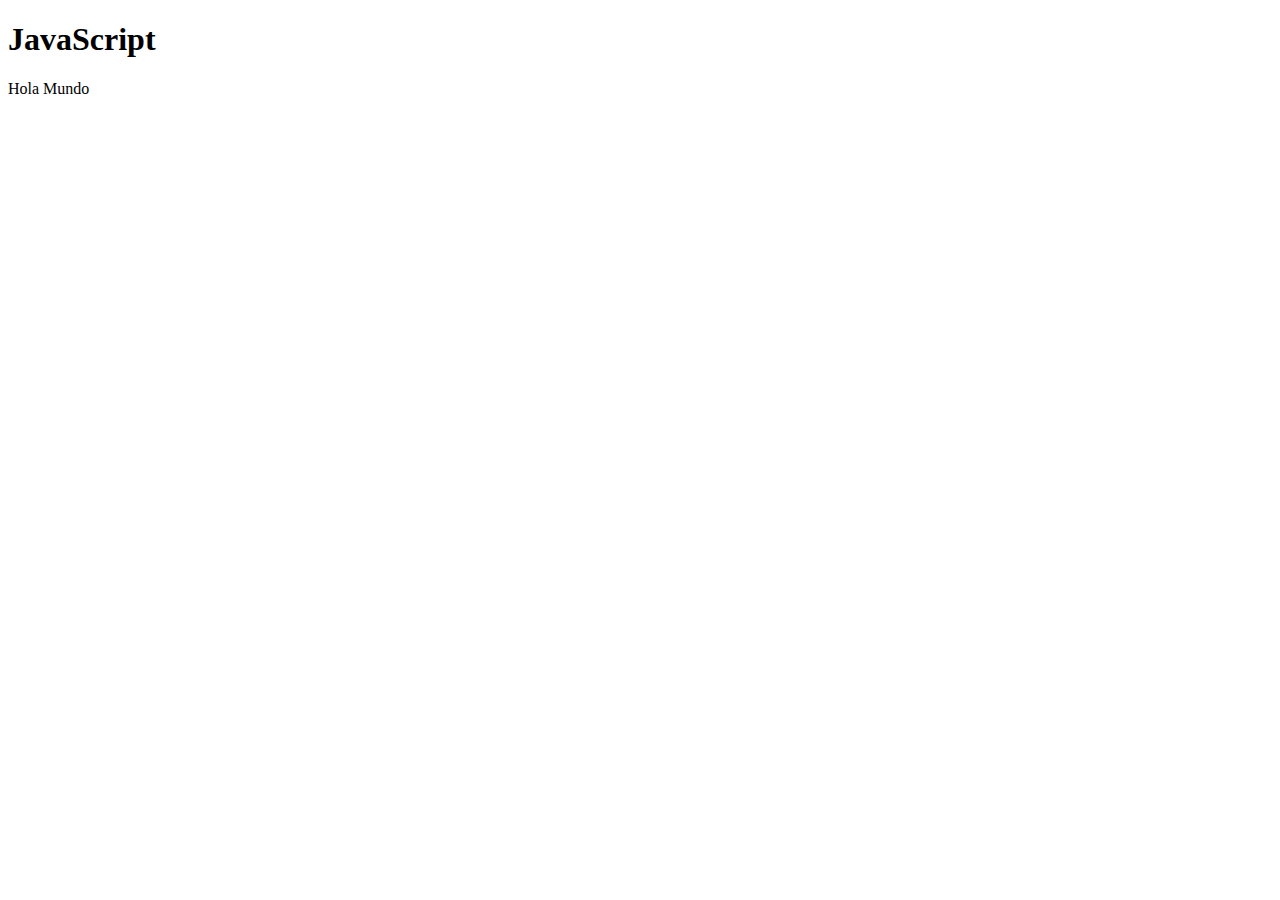
<file: index.html>
<!DOCTYPE html>
<html lang="es">
  <head>
    <meta charset="UTF-8">
    <meta name="viewport" content="width=device-width, initial-scale=1.0">
    <title>Ejemplo</title>
  </head>
  <body>
    <!-- Comentario -->
    <h1>JavaScript</h1>
    <p>Hola Mundo</p>
  </body>
</html>
</file>
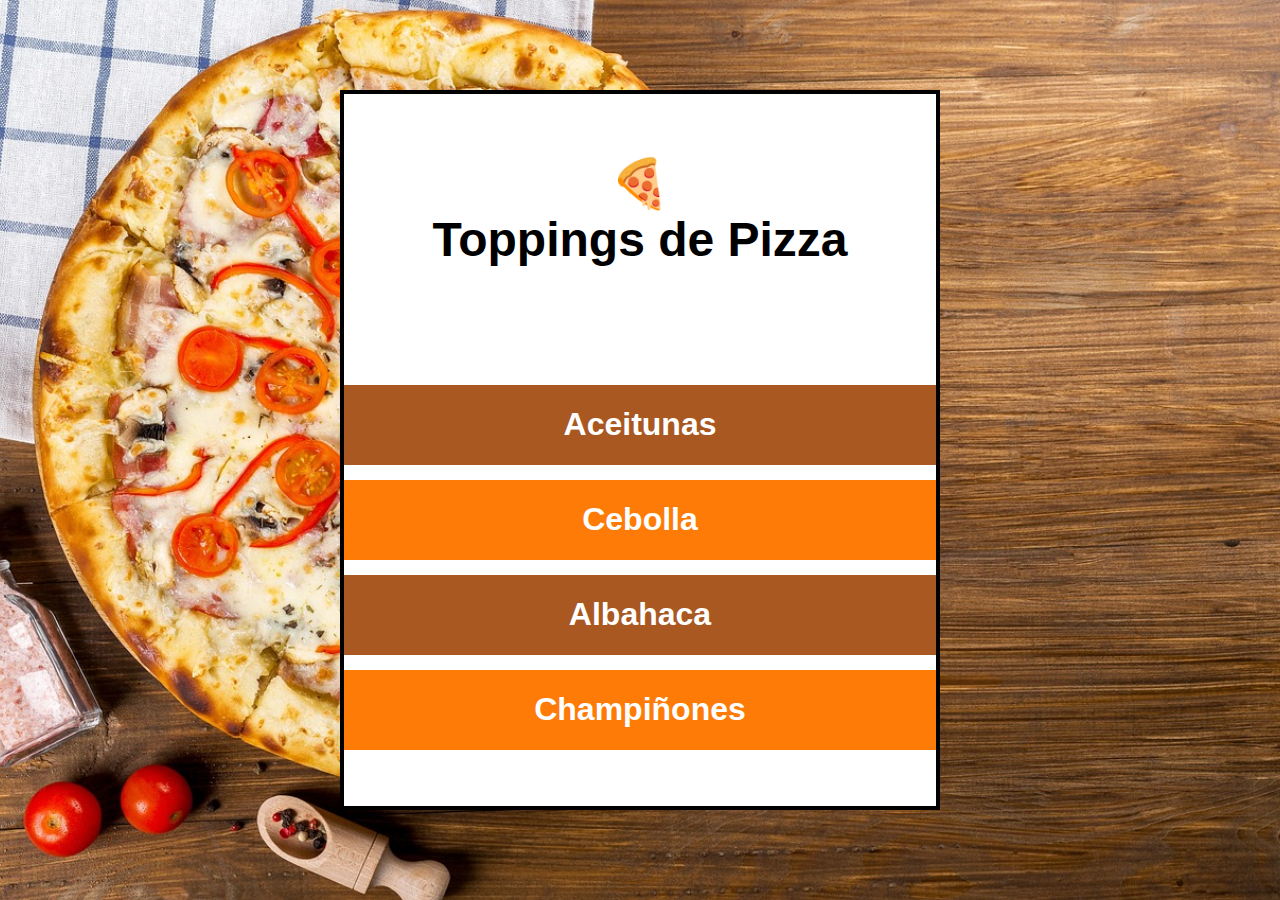
<file: toppings-de-pizza/index.html>
<!DOCTYPE html>
<html lang="es">
<head>
  <meta charset="UTF-8">
  <meta name="viewport" content="width=device-width, initial-scale=1.0">
  <link rel="stylesheet" href="styles.css">
  <link rel="icon" type="image/png" href="imagenes/favicon.png">
  <title>Mis Toppings</title>
</head>
<body>
  <div id="contenedor">
    <h1 id="titulo">🍕<br>Toppings de Pizza</h1>
    <ul id="lista-toppings">
      <li class="topping fondo-marron" id="aceitunas">Aceitunas</li>
      <li class="topping fondo-naranja">Cebolla</li>
      <li class="topping fondo-marron"  id="albahaca">Albahaca</li>
      <li class="topping fondo-naranja">Champiñones</li>
    </ul>
    <!--
    <a href="https://www.freecodecamp.org/espanol/">Freecodecamp</a>
    <a href="https://www.facebook.com">Facebook.com</a>
    -->
  </div>
  <script src="eventos-dom.js"></script>
</body>
</html>
</file>
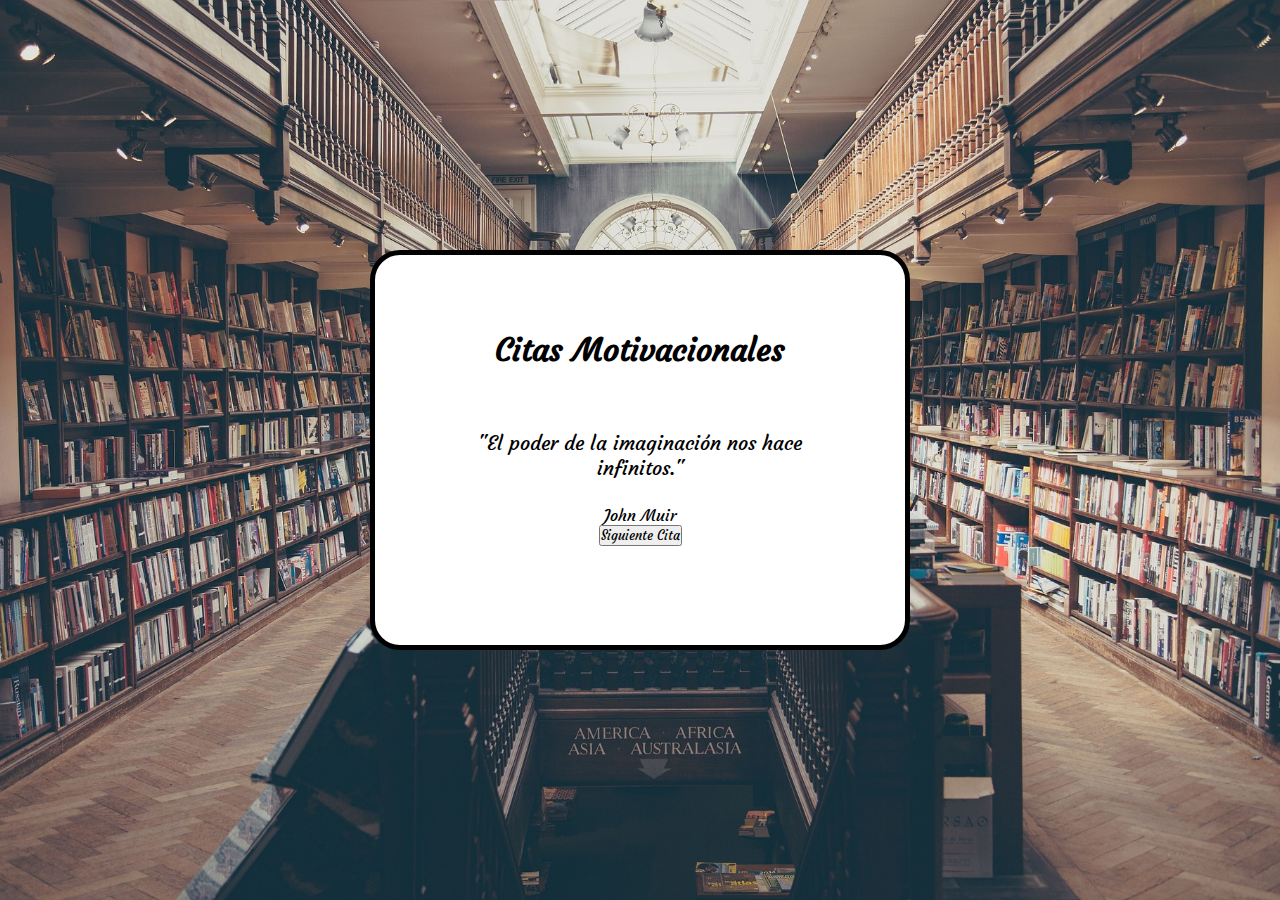
<file: proyectos-practica/citas-aleatorias/index.html>
<!DOCTYPE html>
<html lang="en">
<head>
  <meta charset="UTF-8">
  <meta name="viewport" content="width=device-width, initial-scale=1.0">
  <link rel="preconnect" href="https://fonts.googleapis.com">
  <link rel="preconnect" href="https://fonts.gstatic.com" crossorigin>
  <link href="https://fonts.googleapis.com/css2?family=Courgette&display=swap" rel="stylesheet">
  <link href="https://cdn.jsdelivr.net/npm/bootstrap@5.3.5/dist/css/bootstrap.min.css" rel="stylesheet" integrity="sha384-SgOJa3DmI69IUzQ2PVdRZhwQ+dy64/BUtbMJw1MZ8t5HZApcHrRKUc4W0kG879m7" crossorigin="anonymous">
  <link rel="icon" type="image/png" href="imagenes/favicon.png">
  <link rel="stylesheet" href="styles.css">
  <title>Citas Aleatorias</title>
</head>
<body>
  <div>
    <div class="contenedor contenido-centrado">
      <h1 id="titulo">Citas Motivacionales</h1>
      <div class="contenedor-interno contenido-centrado">
        <p id="cita" class="contenido-centrado"></p>
        <p id="autor" class="contenido-principal"></p>
        <button type="button" id="boton-cambiar-cita" class="btn btn-primary">Siguiente Cita</button>
      </div>
    </div>
  </div>

  <script src="https://cdn.jsdelivr.net/npm/@popperjs/core@2.11.8/dist/umd/popper.min.js" integrity="sha384-I7E8VVD/ismYTF4hNIPjVp/Zjvgyol6VFvRkX/vR+Vc4jQkC+hVqc2pM8ODewa9r" crossorigin="anonymous"></script>
  <script src="citas.js"></script>
  <script src="app.js"></script>
</body>
</html>
</file>
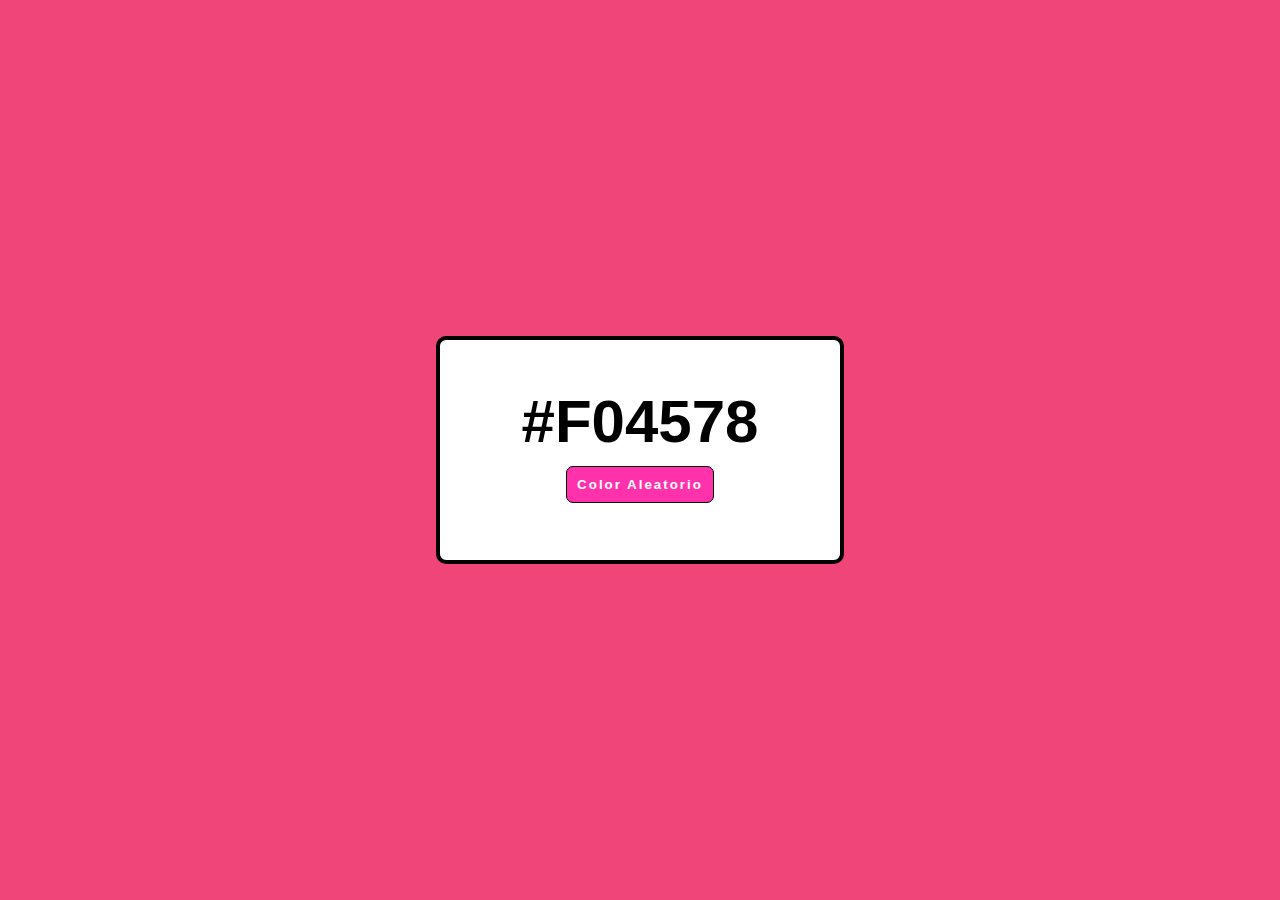
<file: proyectos-practica/color-aleatorio/index.html>
<!DOCTYPE html>
<html lang="es">
<head>
    <meta charset="UTF-8">
    <meta name="viewport" content="width=device-width, initial-scale=1.0">
    <link rel="icon" href="imagenes/favicon.png" type="image/png">
    <link rel="stylesheet" href="styles.css">
    <title>Colores Aleatorios</title>
</head>
<body class="centrar">
    <main id="contenedor" class="centrar">
        <p id="color">#F04578</p>
        <button>Color Aleatorio</button>
    </main>
    <script src="js/app.js"></script>
</body>
</html>
</file>
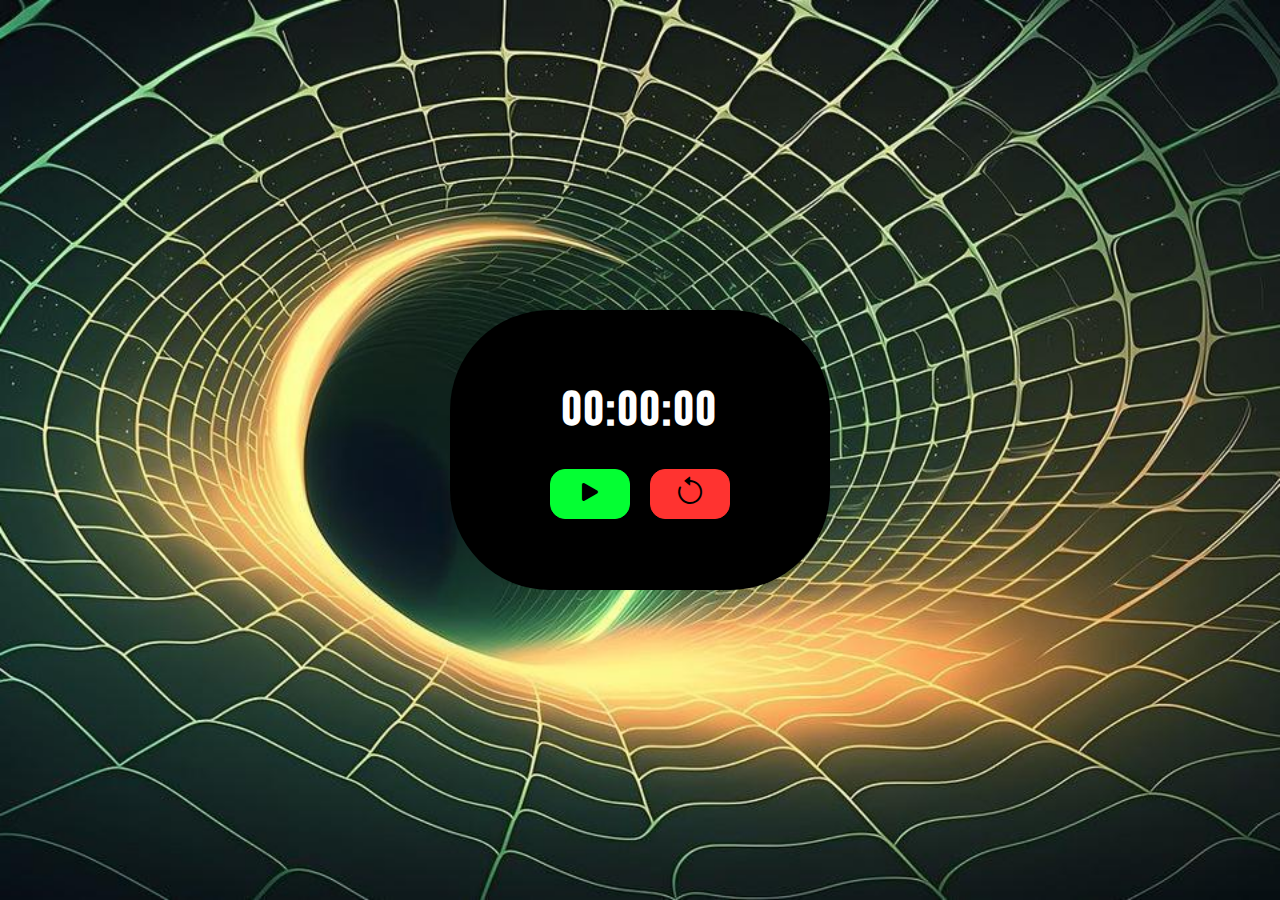
<file: proyectos-practica/cronometro/index.html>
<!DOCTYPE html>
<html lang="es">
<head>
    <meta charset="UTF-8">
    <meta name="viewport" content="width=device-width, initial-scale=1.0">
    <!-- Fuente -->
    <link rel="preconnect" href="https://fonts.googleapis.com">
    <link rel="preconnect" href="https://fonts.gstatic.com" crossorigin>
    <link href="https://fonts.googleapis.com/css2?family=Bebas+Neue&family=Noto+Sans+Thai:wght@500&display=swap" rel="stylesheet">
    <!-- Icons -->
    <link rel="stylesheet" href="https://cdn.jsdelivr.net/npm/bootstrap-icons@1.11.3/font/bootstrap-icons.min.css">
    <!-- Estilos y favicon -->
    <link rel="icon" href="imagenes/favicon.png" type="image/png">
    <link rel="stylesheet" href="styles.css">
    <title>Cronometro</title>
</head>
<body>
    <main class="contenedor">
        <div class="contenedor-interno">
            <div class="tiempo" id="cronometro">00:00:00</div>
            <div class="contenedor-botones">
                <button id="boton-iniciar-pausar" class="iniciar">
                    <i class="bi bi-play-fill"></i>
                </button>
                <button id="boton-reiniciar">
                    <i class="bi bi-arrow-counterclockwise"></i>
                </button>
            </div>
        </div>
    </main>

    <script src="script.js"></script>
</body>
</html>
</file>
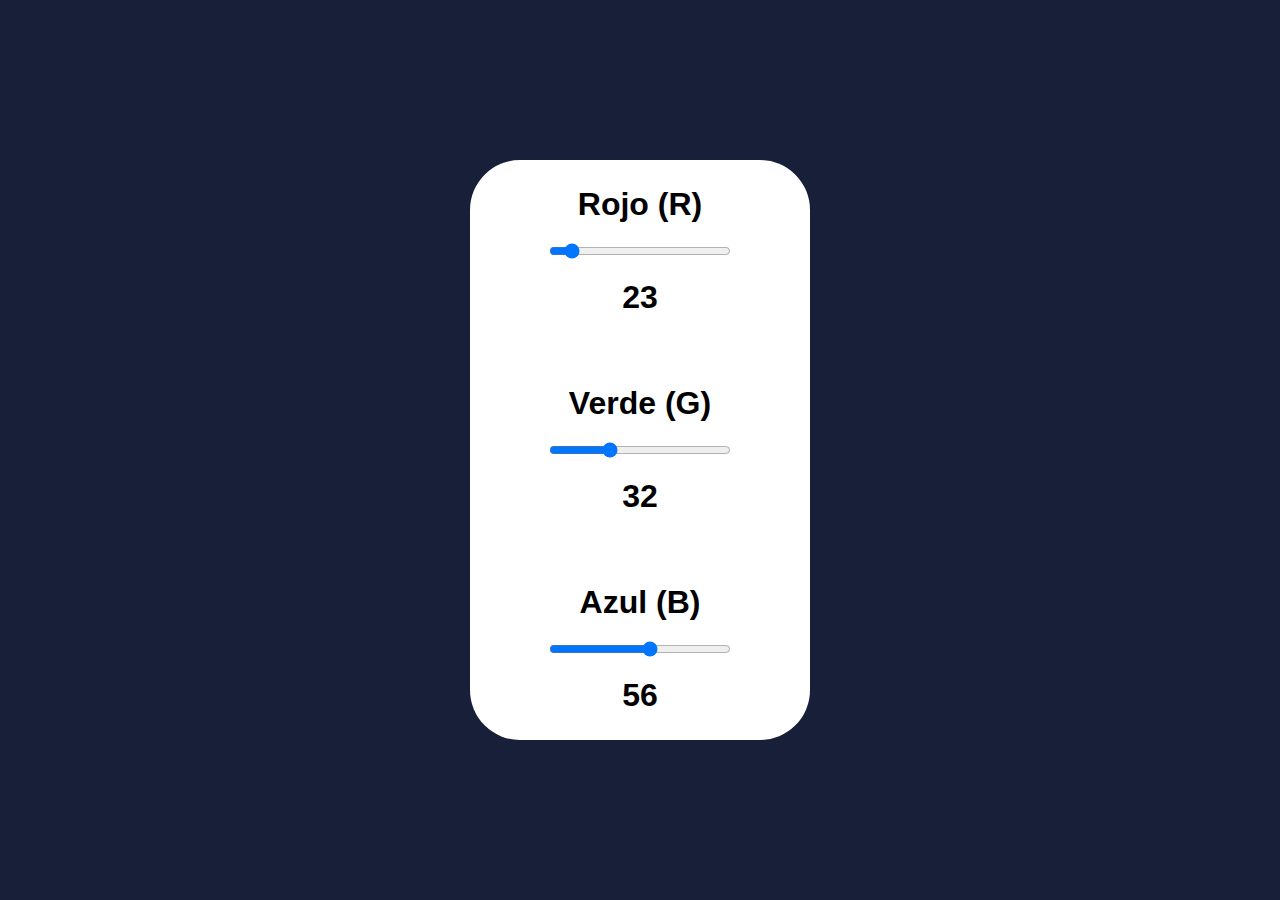
<file: proyectos-practica/input-color-slider/index.html>
<!DOCTYPE html>
<html lang="en">
  <head>
    <meta charset="UTF-8">
    <meta name="viewport" content="width=device-width, initial-scale=1.0">
    <link rel="icon" type="image/png" href="imagenes/favicon.png">
    <link rel="stylesheet" href="styles.css">
    <title>COLOR RGB</title>
  </head>
  <body>
    <main class="contenedor-principal">
        <div class="contenedor-secundario">
          <div class="color">
            <label for="color-rojo">Rojo (R)</label>
            <input type="range" min="0" max="255" step= '1' value="23" id="color-rojo">
            <p id="texto-rojo"></p>
          </div>

          <div class="color">
            <label for="color-verde">Verde (G)</label>
            <input type="range" minlength="0" maxlength="255" value="32" id="color-verde">
            <p id="texto-verde"></p>
          </div>

          <div class="color">
            <label for="color-azul">Azul (B)</label>
            <input type="range" minlength="0" maxlength="255" value="56" id="color-azul">
            <p id="texto-azul"></p>
          </div>

        </div>
    </main>
    <script src="app.js"></script>
  </body>
</html>
</file>
<file: toppings-de-pizza/styles.css>
* {
  margin: 0;
  padding: 0;
  box-sizing: border-box;
  font-family: 'Lato', sans-serif;
}

body {
  display: flex;
  justify-content: center;
  align-items: center;
  height: 100vh;
  background: url(imagenes/pizza.jpg) no-repeat center center/cover;
}

#contenedor {
  display: flex;
  flex-wrap: wrap;
  justify-items: center;
  justify-content: center;
  align-items: center;
  min-height: 80vh;
  width: 80vw;
  max-width: 600px;
  background-color: #fff;
  border: 4px solid #000;
}

h1 {
  font-size: 3rem;
  width: 100%;
  margin: 20px;
  text-align: center;
}

ul {
  width: 100%;
  height: 100%;
}

.topping {
  font-size: 2rem;
  font-weight: bold;
  color: #fff;
  display: flex;
  flex-wrap: wrap;
  justify-content: center;
  align-items: center;
  width: 100%;
  height: 80px;
  margin: 15px 0;
}

.fondo-marron {
  background-color: #aa5822;
}

.fondo-naranja {
  background-color: #ff7b07;
}

.texto-verde {
  color: #00fabc;
}
</file>
<file: proyectos-practica/citas-aleatorias/styles.css>
/* Estilos Generales */

* {
    padding: 0;
    margin: 0;
    box-sizing: border-box;
    font-family: 'Courgette', cursive;
}

body {
    display: flex;
    height: 100vh;
    justify-content: center;
    align-items: center;
    background: url(imagenes/biblioteca.jpg) no-repeat center center/cover;
}

/* Contenedor */

.contenedor {
    display: flex;
    justify-content: center;
    align-items: center;
    background-color: #fff;
    width: 100vw;
    max-width: 540px;
    height: 100vh;
    max-height: 400px;
    border: 5px solid #000;
    border-radius: 30px;
}

.contenido-centrado {
    display: flex;
    justify-content: center;
    align-items: center;
    flex-wrap: wrap;
    flex-direction: column;
    text-align: center;
    padding: 20px;
    margin: 10px;
}

/* Contenido */

#titulo {
    font-size: 2em;
    font-weight: bold;
    margin: 5px;
}

#cita {
    font-size: 20px;
    text-align: center;
    margin: 5px;
}

#auto {
    font-size: 15px;
    text-align: center;
}
</file>
<file: proyectos-practica/color-aleatorio/styles.css>
* {
  padding: 0;
  margin: 0;
  font-family: Arial, Helvetica, sans-serif;
}

body {
  background-color: #F04578;
  height: 100vh;
  text-align: center;
}

.centrar {
  display: flex;
  justify-content: center;
  align-items: center;
  flex-wrap: wrap;
  flex-direction: column;
}

#contenedor {
  height: 220px;
  width: 400px;
  background-color: white;
  border: 4px solid black;
  border-radius: 10px;
}

#color {
  font-size: 60px;
  font-weight: bold;
}

button {
  padding: 10px;
  margin: 10px;
  background-color: #FF32AB;
  color: white;
  font-weight: bold;
  letter-spacing: 2px;
  border-radius: 7px;
  border: 1px solid #000000;
}

button:hover {
  background-color: #F01578;
}
</file>
<file: proyectos-practica/cronometro/styles.css>
/* Estilos generales */

* {
    margin: 0;
    padding: 0;
    box-sizing: border-box;
}

body {
    height: 100vh;
    background: url('imagenes/agujero-de-gusano.jpg') no-repeat center / cover;
}

/* Contenedores */

.contenedor {
    display: flex;
    justify-content: center;
    align-items: center;
    height: 100%;
    
}

.contenedor-interno {
    display: flex;
    gap: 30px;
    flex-direction: column;
    justify-content: center;
    align-items: center;
    flex-wrap: wrap;
    width: 380px;
    height: 280px;
    background-color: #000;
    border-radius: 100px;
}

.tiempo {
    font-size: 3rem;
    font-family: "Bebas Neue", sans-serif;
    font-weight: bolder;
    letter-spacing: 3px;
    color: #fff;
}

.contenedor-botones {
    display: flex;
    flex-direction: row;
    gap: 20px;
}   

button {
    width: 80px;
    height: 50px;
    border-radius: 15px;
    color: #000;
    font-size: 2rem;
    
}

#boton-iniciar-pausar.iniciar,
#boton-iniciar-pausar.inciar i {
    background-color: #04ff33;
    border: 1px solid #04ff33;
}

#boton-iniciar-pausar.pausar,
#boton-iniciar-pausar.pausar i {
    background-color: #04ff33;
    border: 1px solid #04ff33;
}

#boton-reiniciar,
#boton-reiniciar i {
    background-color: #ff3330;
    border: 1px solid #ff3330;
}
</file>
<file: proyectos-practica/input-color-slider/styles.css>
* {
    padding: 0;
    margin: 0;
    font-family:Verdana, Geneva, Tahoma, sans-serif;
}

body {
    display: flex;
    justify-content: center;
    align-items: center;
    background-color: rgb(23, 32, 56);
    height: 100vh;
}

.contenedor-principal {
    display: flex;
    justify-content: center;
    align-items: center;
    border-radius: 50px;
    width: 340px;
    height: 580px;
    background-color: #fff;
    align-content: space-between;
    
}

.color {
    display: flex;
    flex-direction: column;
    padding: 2px;
    margin: 25px;
    font-size: 2rem;
    font-weight: bold;
    align-content: center;
    justify-content: space-around;
    text-align: center;
}

label, p {
    margin: 20px;
}
</file>
